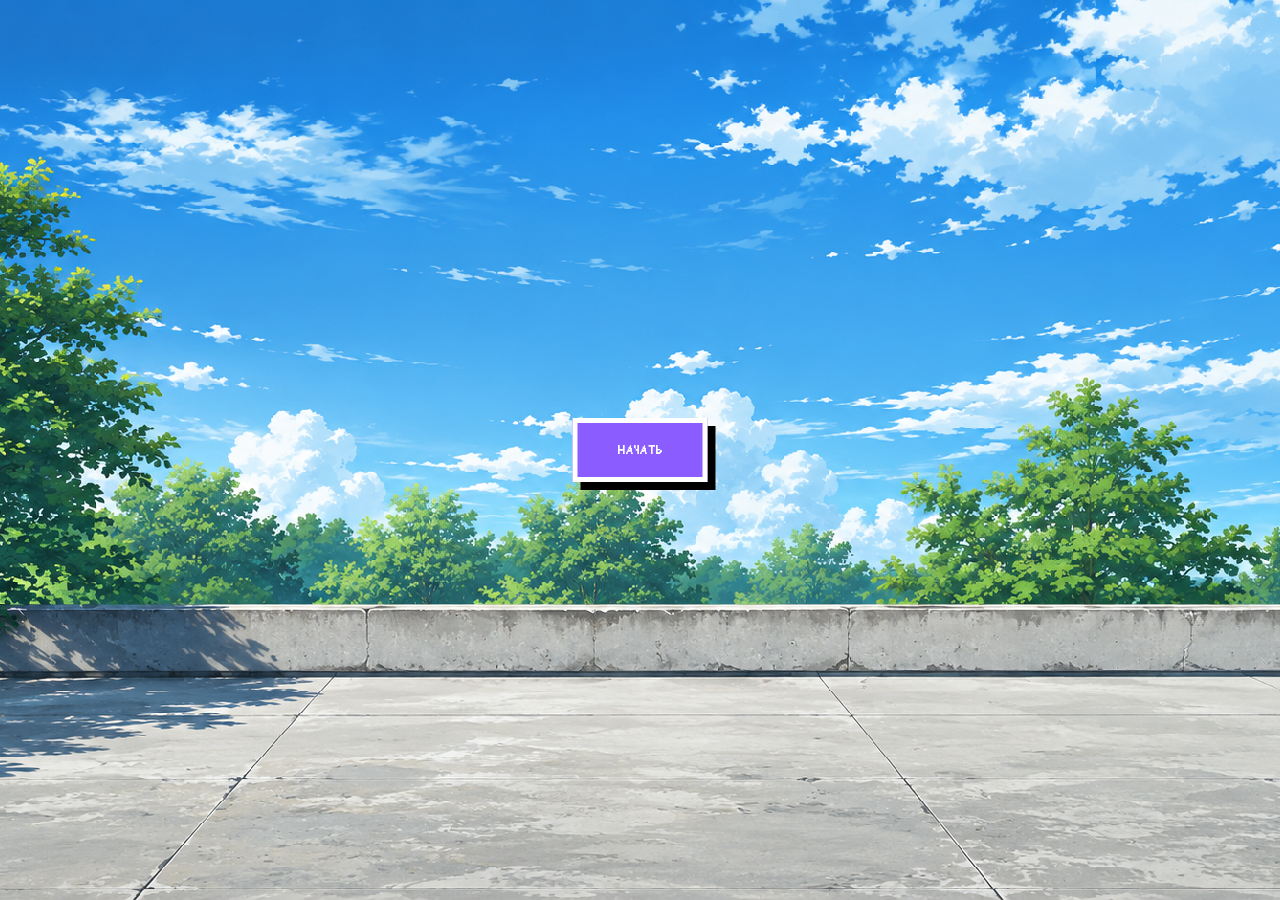
<file: index.html>
<!DOCTYPE html>
<html lang="ru">

<head>
    <meta charset="UTF-8">
    <meta name="viewport" content="width=device-width, initial-scale=1.0">
    <title>Pixel Cat Lottery</title>
    <link rel="stylesheet" href="style.css">
</head>

<body>

    <!-- ЗАГРУЗКА -->
    <div id="loader">

        <img src="assets/loading-cat.gif">

        <div id="loading-text">
            Загрузка: <span id="percent">0</span>%
        </div>

        <div class="loading-bar">
            <div id="progress"></div>
        </div>

    </div>


    <!-- ОСНОВНАЯ СЦЕНА -->

    <div id="game">


        <img id="sky" src="assets/lavender-sky.png">


        <button id="start-button">
            НАЧАТЬ
        </button>


        <div id="character-layer">

            <div id="characters">

                <img id="cat" src="assets/cat.png">

                <img id="machine" src="assets/pokeball-machine.png">

            </div>

        </div>



        <!-- ДИАЛОГ -->

        <div id="dialog">

            <div id="cat-avatar">
                <img id="avatar-image" src="assets/cat-head.png">
            </div>


            <div id="text">
            </div>


            <button id="next">
                >
            </button>

        </div>


        <!-- УРАГАН -->

        <img id="storm" src="assets/storm.gif">


    </div>

    <div id="transition"></div>
    <script src="script.js"></script>

</body>

</html>
</file>
<file: style.css>
@font-face {
    font-family: pixel;
    src: url("assets/pixel-font.ttf") format("truetype");
}


* {
    box-sizing: border-box;
}


body {

    margin: 0;

    overflow: hidden;

    background: black;

    font-family: pixel, monospace;

}



/* ==========================
        LOADER
========================== */


#loader {

    position: fixed;

    inset: 0;

    background: #161329;

    display: flex;

    flex-direction: column;

    justify-content: center;

    align-items: center;

    z-index: 999;

    transition: opacity 1s;

}


#loader img {

    width: 120px;

    image-rendering: pixelated;

}


#loading-text {

    color: white;

    margin: 20px;

}


.loading-bar {

    width: 250px;

    height: 20px;

    border: 4px solid white;

}


#progress {

    height: 100%;

    width: 0%;

    background: #b68cff;

}



/* ==========================
        GAME
========================== */


#game {

    width: 100%;

    height: 100dvh;

    position: relative;

    overflow: hidden;

    transition: opacity 1.5s;

}



/* SKY */


#sky {

    position: absolute;

    inset: 0;

    width: 100%;

    height: 100%;

    object-fit: cover;

    image-rendering: pixelated;

    pointer-events: none;


    object-position: center bottom;

}



/* BUTTON */


button {

    font-family: pixel, monospace;

    cursor: pointer;

    image-rendering: pixelated;

    touch-action: manipulation;

}



#start-button {

    position: absolute;

    left: 50%;

    top: 50%;

    transform: translate(-50%, -50%);

    padding: 20px 40px;

    background: #8b5cff;

    color: white;

    border: 5px solid white;

    box-shadow: 8px 8px black;

    z-index: 10;

}



/* ==========================
        CHARACTERS
========================== */


#character-layer {

    position: absolute;

    inset: 0;

    opacity: 0;

    pointer-events: none;

    transition: opacity 2s;

}



#characters {

    position: absolute;


    left: 50%;


    bottom: 120px;


    transform: translateX(-50%);


    display: flex;


    align-items: flex-end;


    justify-content: center;


    gap: 40px;

}



#cat {

    width: 220px;

    image-rendering: pixelated;

    transition: opacity 0.5s ease;

}



#machine {


    width: 300px;


    image-rendering: pixelated;

}



/* ==========================
        DIALOG
========================== */


#dialog {

    position: absolute;

    bottom: -250px;

    left: 5%;

    right: 5%;

    height: 170px;

    background: #eee;

    border: 8px solid #222;

    display: flex;

    transition: bottom 1s;

    z-index: 10;

}



#cat-avatar {

    width: 150px;

    border: 1px solid #222;

    order: 3;

}



#cat-avatar img {

    width: 100%;

    image-rendering: pixelated;

}



#text {

    flex: 1;

    padding: 25px;

    font-size: 20px;

    line-height: 1.4;

    overflow-y: auto;

    word-break: break-word;

}



#next {

    width: 70px;

    font-size: 40px;

}



/* ==========================
        STORM
========================== */


#storm {

    position: absolute;

    inset: 0;

    width: 100%;

    height: 100%;

    object-fit: cover;

    opacity: 0;

    pointer-events: none;

    transition: opacity 2s;

    z-index: 20;

}



/* ==========================
        MOBILE
========================== */


@media(max-width:600px) {


    #start-button {

        font-size: 18px;

        padding: 18px 30px;

        border-width: 4px;

    }



    #characters {


        bottom: 135px;


        gap: 15px;


    }



    #cat {


        width: 140px;


    }



    #machine {


        width: 180px;
        transform: translateY(10px);

    }



    #dialog {


        left: 3%;

        right: 3%;

        height: 160px;

        border-width: 5px;

    }



    #text {


        padding: 15px;

        font-size: 14px;

    }



    #cat-avatar {


        width: 90px;

        border-left-width: 1px;

    }



    #next {


        min-width: 60px;

        min-height: 60px;

        font-size: 30px;

    }


}



/* ==========================
        SMALL PHONES
========================== */


@media(max-width:380px) {


    #cat-avatar {

 width:70px;

    min-width:40px;

    height:70px;

    min-height:40px;

    align-self:center;

    order:3;
    transform: translateX(-2px);

}

    #characters {


        bottom: 100px;

        gap: 5px;

    }



    #cat {


        width: 110px;

    }



    #machine {


        width: 150px;
        transform: translateY(10px);

    }



    #dialog {


        height: 140px;

    }



    #text {
        
        font-size: 11px;

    width:40px;

    min-width:40px;

    height:120px;

    min-height:20px;

    align-self:center;

    order:1;

    }

    #next {

    width:40px;

    min-width:40px;

    height:40px;

    min-height:40px;

    font-size:20px;

    align-self:center;

    order:2;
    transform: translateX(-5px);

}


}

/* ==========================
        PAGE TRANSITION
========================== */


#transition {

    position: fixed;

    inset:0;

    background:black;

    opacity:0;

    pointer-events:none;

    z-index:1000;

    transition:opacity 1.5s;

}
</file>
